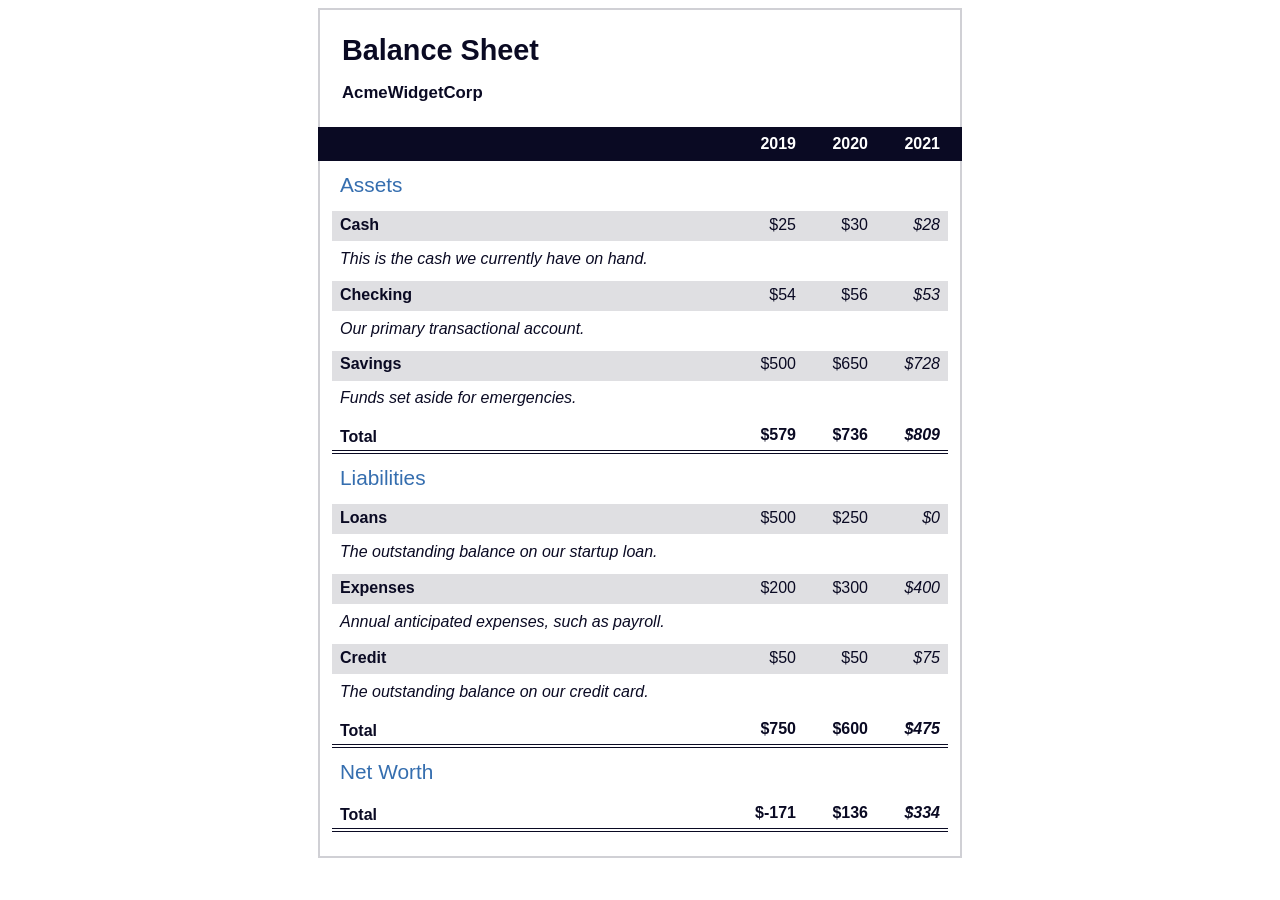
<file: Frontend/BalanceSheet/index.html>
<!DOCTYPE html>
<html lang="en">
  <head>
    <meta charset="UTF-8" />
    <meta name="viewport" content="width=device-width, initial-scale=1.0" />
    <title>Balance Sheet</title>
    <link rel="stylesheet" href="./styles.css" />
  </head>
  <body>
    <main>
      <section>
        <h1>
          <span class="flex">
            <span>AcmeWidgetCorp</span>
            <span>Balance Sheet</span>
          </span>
        </h1>
        <div id="years" aria-hidden="true">
          <span class="year">2019</span>
          <span class="year">2020</span>
          <span class="year">2021</span>
        </div>
        <div class="table-wrap">
          <table>
            <caption>
              Assets
            </caption>
            <thead>
              <tr>
                <td></td>
                <th><span class="sr-only year">2019</span></th>
                <th><span class="sr-only year">2020</span></th>
                <th class="current"><span class="sr-only year">2021</span></th>
              </tr>
            </thead>
            <tbody>
              <tr class="data">
                <th>Cash <span class="description">This is the cash we currently have on hand.</span></th>
                <td>$25</td>
                <td>$30</td>
                <td class="current">$28</td>
              </tr>
              <tr class="data">
                <th>Checking <span class="description">Our primary transactional account.</span></th>
                <td>$54</td>
                <td>$56</td>
                <td class="current">$53</td>
              </tr>
              <tr class="data">
                <th>Savings <span class="description">Funds set aside for emergencies.</span></th>
                <td>$500</td>
                <td>$650</td>
                <td class="current">$728</td>
              </tr>
              <tr class="total">
                <th>Total <span class="sr-only">Assets</span></th>
                <td>$579</td>
                <td>$736</td>
                <td class="current">$809</td>
              </tr>
            </tbody>
          </table>
          <table>
            <caption>
              Liabilities
            </caption>
            <thead>
              <tr>
                <td></td>
                <th><span class="sr-only">2019</span></th>
                <th><span class="sr-only">2020</span></th>
                <th><span class="sr-only">2021</span></th>
              </tr>
            </thead>
            <tbody>
              <tr class="data">
                <th>Loans <span class="description">The outstanding balance on our startup loan.</span></th>
                <td>$500</td>
                <td>$250</td>
                <td class="current">$0</td>
              </tr>
              <tr class="data">
                <th>Expenses <span class="description">Annual anticipated expenses, such as payroll.</span></th>
                <td>$200</td>
                <td>$300</td>
                <td class="current">$400</td>
              </tr>
              <tr class="data">
                <th>Credit <span class="description">The outstanding balance on our credit card.</span></th>
                <td>$50</td>
                <td>$50</td>
                <td class="current">$75</td>
              </tr>
              <tr class="total">
                <th>Total <span class="sr-only">Liabilities</span></th>
                <td>$750</td>
                <td>$600</td>
                <td class="current">$475</td>
              </tr>
            </tbody>
          </table>
          <table>
            <caption>
              Net Worth
            </caption>
            <thead>
              <tr>
                <td></td>
                <th><span class="sr-only">2019</span></th>
                <th><span class="sr-only">2020</span></th>
                <th><span class="sr-only">2021</span></th>
              </tr>
            </thead>
            <tbody>
              <tr class="total">
                <th>Total <span class="sr-only">Net Worth</span></th>
                <td>$-171</td>
                <td>$136</td>
                <td class="current">$334</td>
              </tr>
            </tbody>
          </table>
        </div>
      </section>
    </main>
  </body>
</html>
</file>
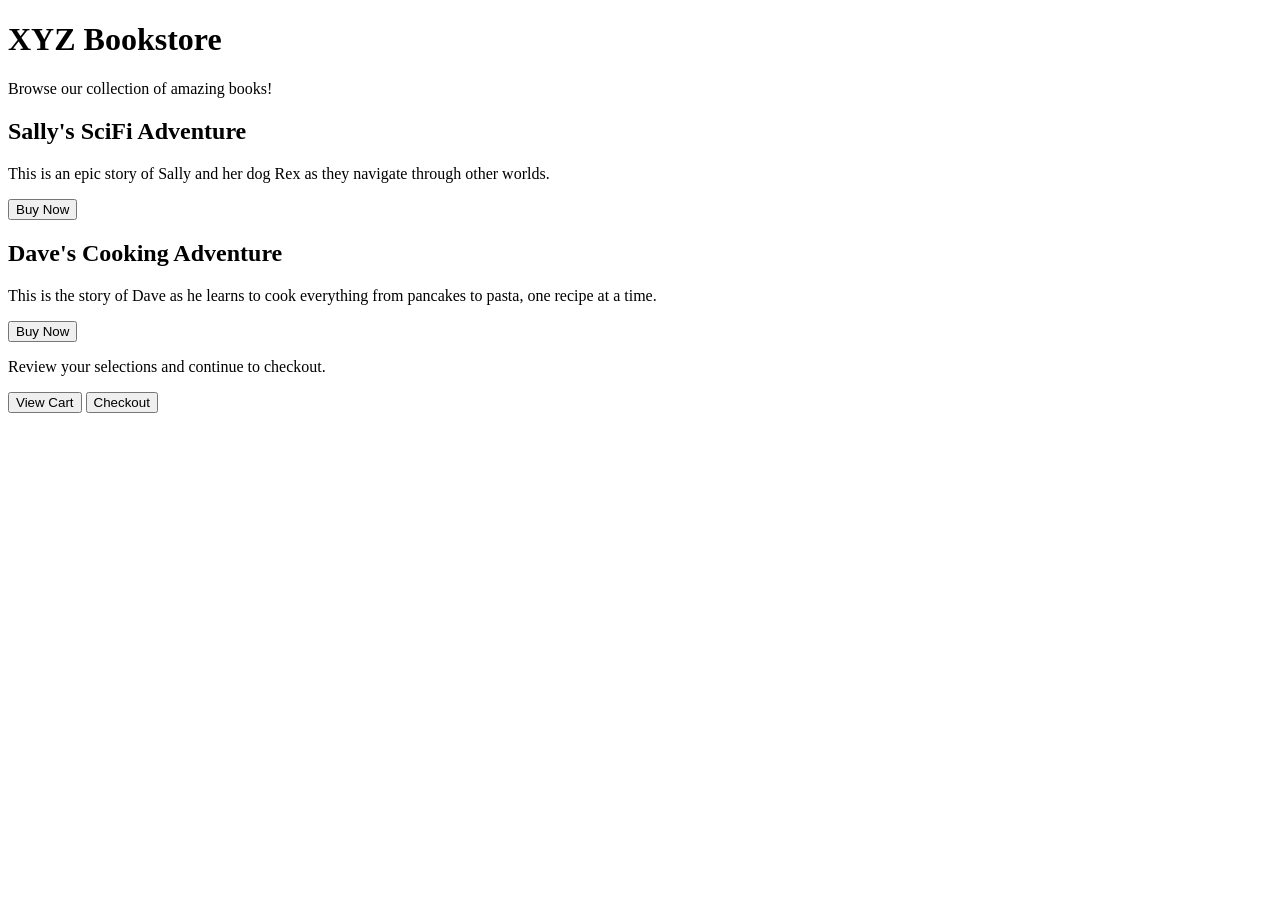
<file: frontend/fCC/index.html>
<!DOCTYPE html>
<html lang="en">
<head>
  <meta charset="UTF-8" />
  <title>XYZ Bookstore Page</title>
</head>

<body>
  <h1>XYZ Bookstore</h1>
  <p>Browse our collection of amazing books!</p>
  
  <div class="card-container">
    <div class="card" id="sally-adventure-book">
      <h2>Sally's SciFi Adventure</h2>
      <p>This is an epic story of Sally and her dog Rex as they navigate through other worlds.</p>
      <button class="btn">Buy Now</button>
    </div>
    
    <div class="card" id="dave-cooking-book">
      <h2>Dave's Cooking Adventure</h2>
      <p>This is the story of Dave as he learns to cook everything from pancakes to pasta, one recipe at a time.</p>
      <button class="btn">Buy Now</button>
    </div>
  </div>
  
  <p>Review your selections and continue to checkout.</p>
  
  <div class="btn-container">
  <button id="view-cart-btn" Class="btn">View Cart</button>
  <button id="checkout-btn" Class="btn">Checkout</button>
  </div>
</body>

</html>
</file>
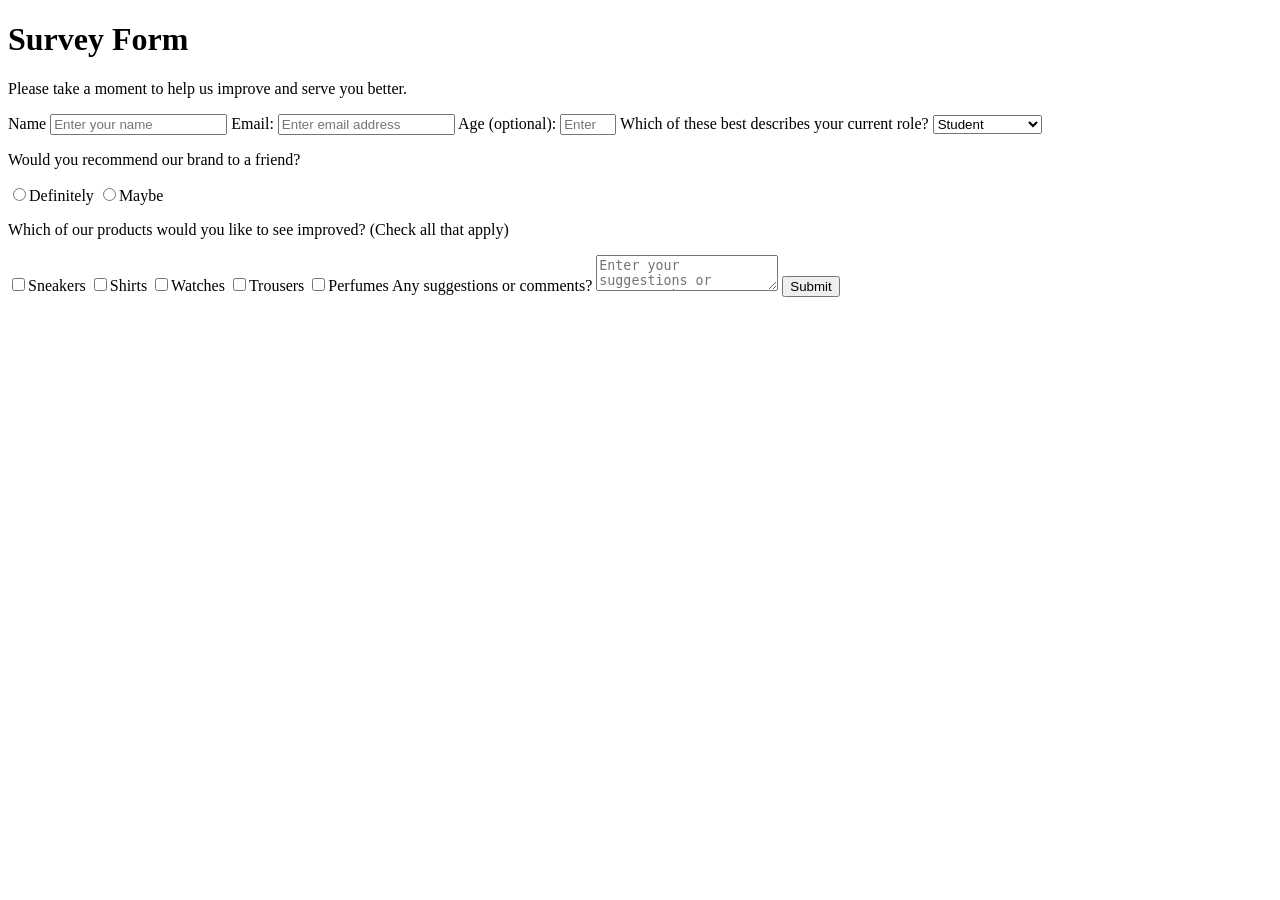
<file: html/surveryform/index.html>
<!DOCTYPE html>
<html lang="en">
  <head>
    <meta charset="UTF-8" />
    <title>Survey Form</title>
  </head>

  <body>
    <h1 id="title">Survey Form</h1>
    <p id="description">Please take a moment to help us improve and serve you better.</p>
    <form id="survey-form">
    <label id="name-label" for="name">Name</label>
    <input id="name" type="text" placeholder="Enter your name" required>
    <label id="email-label" for="email">Email:</label>
    <input id="email" type="email" placeholder="Enter email address" required>
    <label id="number-label" for="number">Age (optional):</label>
    <input id="number" type="number" min="01" max="999" placeholder="Enter your age">
    <label for="dropdown">Which of these best describes your current role?</label>
    <select id="dropdown">
      <option value="student">Student</option>
      <option value="unemployed">Unemployed</option>
      <option value="self-employed">Self-Employed</option>
      <option value="employed">Employed</option>
      </select>
      <p>Would you recommend our brand to a friend?</p>
      <label>
        <input type="radio" name="recommend" value="definitely">Definitely
          </label>
          <label>
            <input type="radio" name="recommend" value="maybe">Maybe
            </label>
            <p>Which of our products would you like to see improved? (Check all that apply)</p>
            <label>
              <input type="checkbox" value="sneakers">Sneakers
              </label>
              <label>
                <input type="checkbox" value="shirts">Shirts
                </label>
              <label>
                <input type="checkbox" value="watches">Watches
                </label>
                <label>
                  <input type="checkbox" value="trousers">Trousers
                  </label>
                  <label>
                    <input type="checkbox" value="perfumes">Perfumes
                    </label>
        <label for="comments">Any suggestions or comments?</label>
        <textarea id="comments" placeholder="Enter your suggestions or comments here."></textarea>
        <button id="submit" type="submit">Submit</submit>
              

  </body>
</html>
</file>
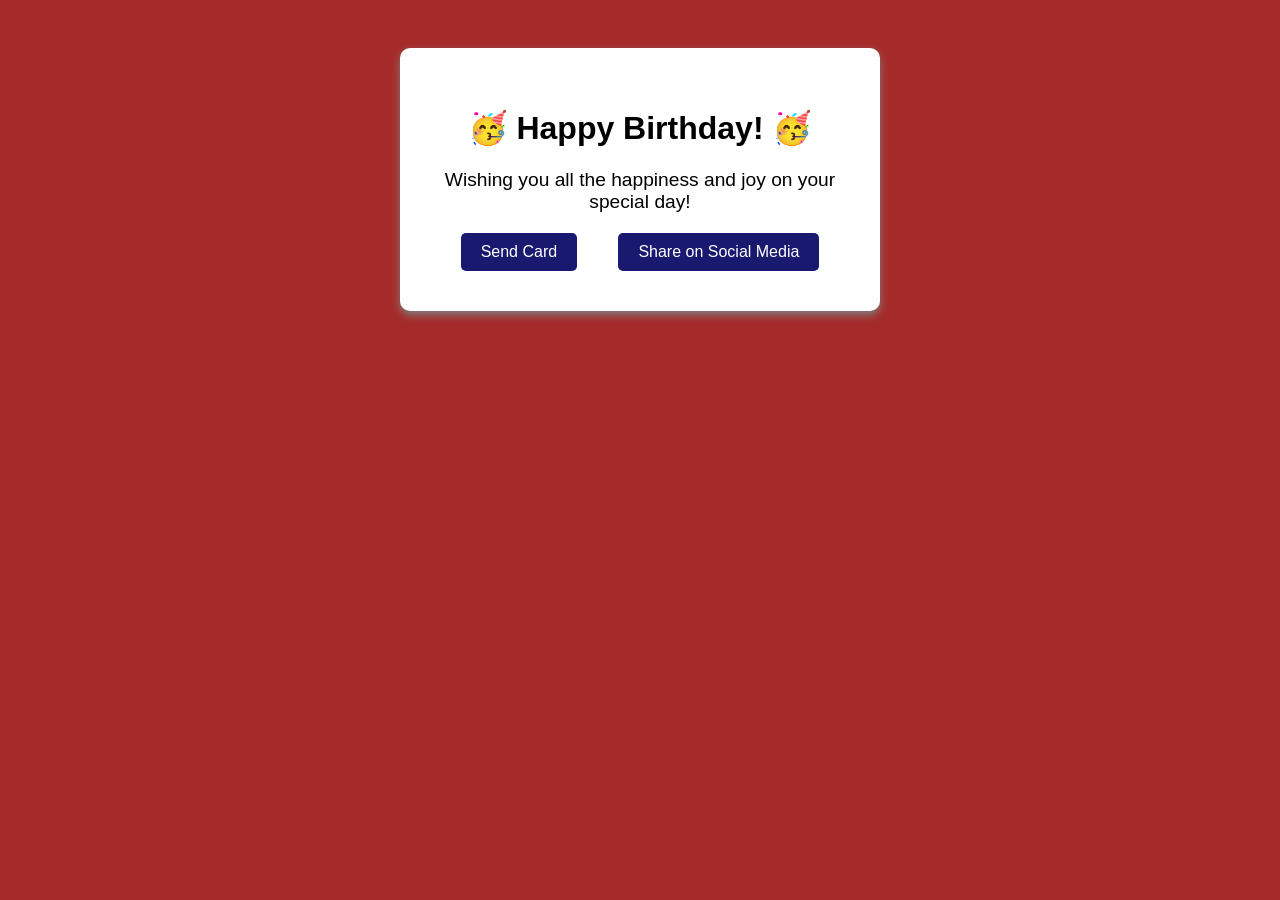
<file: frontend/fCC/BirthdayCard/index.html>
<!DOCTYPE html>
<html lang="en">
  <head>
    <meta charset="utf-8">
    <meta name="viewport" content="width=device-width, initial-scale=1.0">
    <title>Greeting Card</title>
    <link href="styles.css" rel="stylesheet">
  </head>
  <body>
    <div class="card" id="greeting-card">
      <h1>Happy Birthday!</h1>
      <p class="message">
        Wishing you all the happiness and joy on your special day!
      </p>
      <div class="card-links">
        <a href="#send" class="send-link">Send Card</a>
        <a href="#share" class="share-link">Share on Social Media</a>
      </div>
    </div>
    <section id="send">
      <h2>Sending your card...</h2>
      <p>Card successfully sent to your recipient!</p>
    </section>
    <section id="share">
      <h2>Sharing your card...</h2>
      <p>Your card was shared on social media!</p>
    </section>
  </body>
</html>
</file>
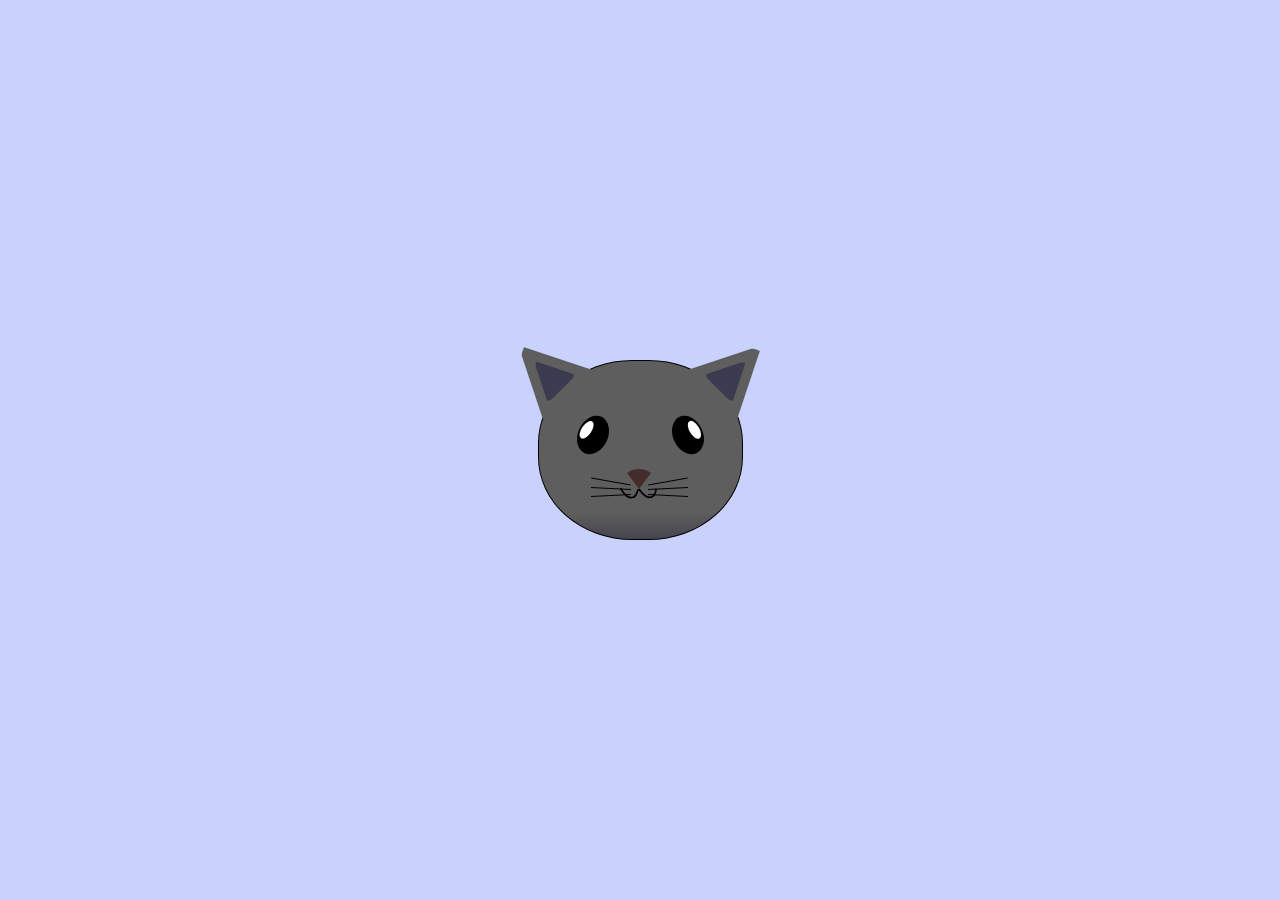
<file: frontend/fCC/CatPainting/index.html>
<!DOCTYPE html>
<html lang="en">
<head>
  <meta charset="UTF-8">
  <title>fCC Cat Painting</title>
  <link rel="stylesheet" href="./styles.css">
</head>
<body>
  <main>
    <div class="cat-head">
      <div class="cat-ears">
        <div class="cat-left-ear">
          <div class="cat-left-inner-ear"></div>
        </div>
        <div class="cat-right-ear">
          <div class="cat-right-inner-ear"></div>
        </div>
      </div>

      <div class="cat-eyes">
        <div class="cat-left-eye">
          <div class="cat-left-inner-eye"></div>
        </div>
        <div class="cat-right-eye">
          <div class="cat-right-inner-eye"></div>
        </div>
      </div>
      
      <div class="cat-nose"></div>

      <div class="cat-mouth">
        <div class="cat-mouth-line-left"></div>
        <div class="cat-mouth-line-right"></div>
      </div>

      <div class="cat-whiskers">
        <div class="cat-whiskers-left">
          <div class="cat-whisker-left-top"></div>
          <div class="cat-whisker-left-middle"></div>
          <div class="cat-whisker-left-bottom"></div>
        </div>
        <div class="cat-whiskers-right">
          <div class="cat-whisker-right-top"></div>
          <div class="cat-whisker-right-middle"></div>
          <div class="cat-whisker-right-bottom"></div>
        </div>
      </div>
    </div>
  </main>
</body>
</html>
</file>
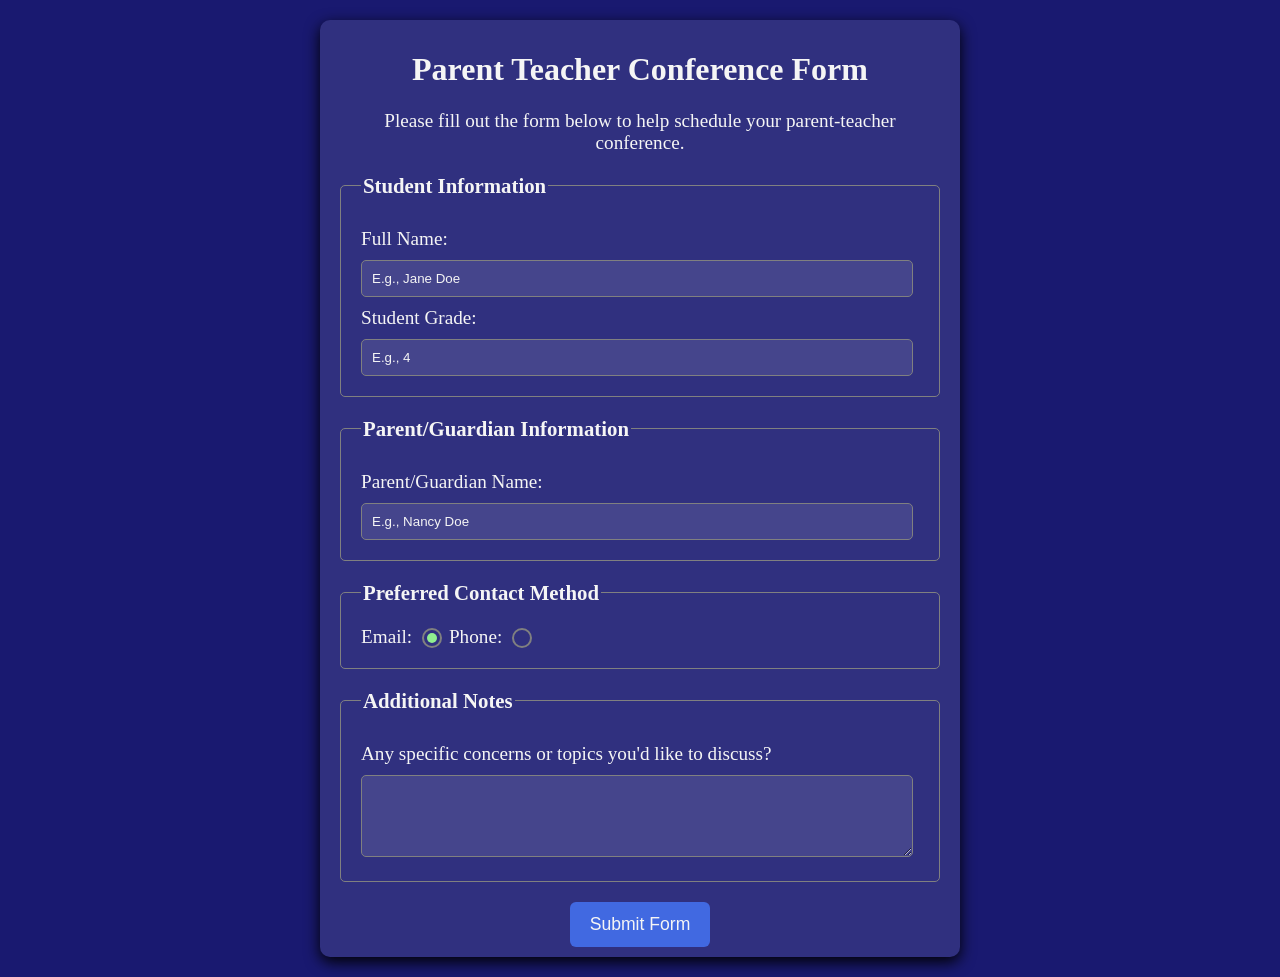
<file: frontend/fCC/ConferenceForm/index.html>
<!DOCTYPE html>
<html lang="en">
  <head>
    <meta charset="utf-8">
    <meta name="viewport" content="width=device-width, initial-scale=1.0">
    <title>Parent Teacher Conference Form</title>
    <link rel="stylesheet" href="./styles.css" />
  </head>
  <body>
  <main class="container">
    <h1 class="title center">Parent Teacher Conference Form</h1>
    <p class="description center">Please fill out the form below to help schedule your parent-teacher conference.</p>

     <form>
        <fieldset>
          <legend>Student Information</legend>
          <label for="student-name">Full Name: </label>
          <input
            type="text"
            name="student-name"
            id="student-name"
            required
            placeholder="E.g., Jane Doe"
          />

          <label for="grade">Student Grade: </label>
          <input
            type="number"
            name="grade"
            id="grade"
            required
            placeholder="E.g., 4"
          />
        </fieldset>
        
        <fieldset>
          <legend>Parent/Guardian Information</legend>
          <label for="parent-name">Parent/Guardian Name: </label>
          <input
            type="text"
            name="parent-name"
            id="parent-name"
            required
            placeholder="E.g., Nancy Doe"
          />
        </fieldset>

        <fieldset>
          <legend>Preferred Contact Method</legend>
          <label class="contact-method" for="email">Email: </label>
          <input
            id="email"
            class="contact-method-radio-btn"
            type="radio"
            name="contact-method"
            value="email"
            checked
          />

          <label class="contact-method" for="phone">Phone: </label>
          <input
            id="phone"
            class="contact-method-radio-btn"
            type="radio"
            name="contact-method"
            value="phone"
          />
        </fieldset>

        <fieldset>
          <legend>Additional Notes</legend>
          <label for="notes"
            >Any specific concerns or topics you'd like to discuss?</label
          >
          <textarea id="notes" name="notes" rows="4" cols="50"></textarea>
        </fieldset>

        <button class="submit-btn" type="submit">Submit Form</button>
      </form>
  </main>
  </body>
</html>
</file>
<file: Frontend/BalanceSheet/styles.css>
span[class~="sr-only"] {
  border: 0 !important;
  clip: rect(1px, 1px, 1px, 1px) !important;
  clip-path: inset(50%) !important;
  height: 1px !important;
  width: 1px !important;
  position: absolute !important;
  overflow: hidden !important;
  white-space: nowrap !important;
  padding: 0 !important;
  margin: -1px !important;
}

html {
  box-sizing: border-box;
}

body {
  font-family: sans-serif;
  color: #0a0a23;
}

h1 {
  max-width: 37.25rem;
  margin: 0 auto;
  padding: 1.5rem 1.25rem;
}

h1 .flex {
  display: flex;
  flex-direction: column-reverse;
  gap: 1rem;
}

h1 .flex span:first-of-type {
  font-size: 0.7em;
}

h1 .flex span:last-of-type {
  font-size: 1.2em;
}

section {
  max-width: 40rem;
  margin: 0 auto;
  border: 2px solid #d0d0d5;
}

#years {
  display: flex;
  justify-content: flex-end;
  position: sticky;
  z-index: 999;
  top: 0;
  background: #0a0a23;
  color: #fff;
  padding: 0.5rem calc(1.25rem + 2px) 0.5rem 0;
  margin: 0 -2px;
}

#years span[class] {
  font-weight: bold;
  width: 4.5rem;
  text-align: right;
}

.table-wrap {
  padding: 0 0.75rem 1.5rem 0.75rem;
}

table {
  border-collapse: collapse;
  border: 0;
  width: 100%;
  position: relative;
  margin-top: 3rem;
}

table caption {
  color: #356eaf;
  font-size: 1.3em;
  font-weight: normal;
  position: absolute;
  top: -2.25rem;
  left: 0.5rem;
}

tbody td {
  width: 4rem;
}

tbody th {
  width: calc(100% - 12rem);
}

tr[class="total"] {
  border-bottom: 4px double #0a0a23;
  font-weight: bold;
}

tr[class="total"] th {
  text-align: left;
  padding: 0.5rem 0 0.25rem 0.5rem;
}

tr.total td {
  text-align: right;
  padding: 0 0.25rem;
}

tr.total td:nth-of-type(3) {
  padding-right: 0.5rem;
}

tr.total:hover {
  background-color: #99c9ff;
}

td.current {
  font-style: italic;
}

tr.data {
  background-image: linear-gradient(to bottom, #dfdfe2 1.845rem, white 1.845rem);
}

tr.data th {
  text-align: left;
  padding-top: 0.3rem;
  padding-left: 0.5rem;
}

tr.data th .description {
  display: block;
  font-weight: normal;
  font-style: italic;
  padding: 1rem 0 0.75rem;
  margin-right: -13.5rem;
}

tr.data td {
  vertical-align: top;
  padding: 0.3rem 0.25rem 0;
  text-align: right;
}

tr.data td:last-of-type {
  padding-right: 0.5rem;
}
</file>
<file: frontend/fCC/BirthdayCard/styles.css>
body {
  font-family: Arial, sans-serif;
  padding: 40px;
  text-align: center;
  background-color: brown;
}

.card {
  background-color: white;
  max-width: 400px;
  padding: 40px;
  margin: 0 auto;
  border-radius: 10px;
  box-shadow: 0 4px 8px gray;
  transition: transform 0.3s, background-color 0.3s ease
}

.card:hover {
  background-color: khaki;
  transform: scale(1.1);
}

h1::before {
  content: "🥳 ";
}

h1::after {
  content: " 🥳";
}

.message {
  font-size: 1.2em;
  margin-bottom: 20px;
}

.card-links {
  margin-top: 20px;
  display: flex;
  justify-content: space-around;
}

.card-links a {
  text-decoration: none;
  font-size: 1em;
  padding: 10px 20px;
  border-radius: 5px;
  color: white;
  background-color: midnightblue;
  transition: background-color 0.3s ease;
}

.card-links a:hover {
  background-color: orangered;
}

.card-links a:active {
  background-color: midnightblue;
}

.card-links a:focus {
  outline: 2px solid yellow;
}

.card-links a:visited {
  color: crimson;
}

section {
  margin: 20px auto;
  max-width: 600px;
  background-color: whitesmoke;
  padding: 20px;
  border-radius: 10px;
display: none;  
}

section:hover{
  transform: skewX(10deg);
}

section:target {
  display: block;
}
</file>
<file: frontend/fCC/CatPainting/styles.css>
* {
  box-sizing: border-box;
}

body {
  background-color: #c9d2fc;
}

.cat-head {
  position: absolute;
  right: 0;
  left: 0;
  top: 0;
  bottom: 0;
  margin: auto;
  background: linear-gradient(#5e5e5e 85%, #45454f 100%);
  width: 205px;
  height: 180px;
  border: 1px solid #000;
  border-radius: 46%;
}

.cat-left-ear {
  position: absolute;
  top: -26px;
  left: -31px;
  z-index: 1;
  border-top-left-radius: 90px;
  border-top-right-radius: 10px;
  transform: rotate(-45deg);
  border-left: 35px solid transparent;
  border-right: 35px solid transparent;
  border-bottom: 70px solid #5e5e5e;
}

.cat-right-ear {
  position: absolute;
  top: -26px;
  left: 163px;
  z-index: 1;
  transform: rotate(45deg);
  border-top-left-radius: 90px;
  border-top-right-radius: 10px;
  border-left: 35px solid transparent;
  border-right: 35px solid transparent;
  border-bottom: 70px solid #5e5e5e;
}

.cat-left-inner-ear {
  position: absolute;
  top: 22px;
  left: -20px;
  border-top-left-radius: 90px;
  border-top-right-radius: 10px;
  border-bottom-right-radius: 40%;
  border-bottom-left-radius: 40%;
  border-left: 20px solid transparent;
  border-right: 20px solid transparent;
  border-bottom: 40px solid #3b3b4f;
}

.cat-right-inner-ear {
  position: absolute;
  top: 22px;
  left: -20px;
  border-top-left-radius: 90px;
  border-top-right-radius: 10px;
  border-bottom-right-radius: 40%;
  border-bottom-left-radius: 40%;
  border-left: 20px solid transparent;
  border-right: 20px solid transparent;
  border-bottom: 40px solid #3b3b4f;
}

.cat-left-eye {
  position: absolute;
  top: 54px;
  left: 39px;
  border-radius: 60%;
  transform: rotate(25deg);
  width: 30px;
  height: 40px;
  background-color: #000;
}

.cat-right-eye {
  position: absolute;
  top: 54px;
  left: 134px;
  border-radius: 60%;
  transform: rotate(-25deg);
  width: 30px;
  height: 40px;
  background-color: #000;
}

.cat-left-inner-eye {
  position: absolute;
  top: 8px;
  left: 2px;
  width: 10px;
  height: 20px;
  transform: rotate(10deg);
  background-color: #fff;
  border-radius: 60%;
}

.cat-right-inner-eye {
  position: absolute;
  top: 8px;
  left: 18px;
  transform: rotate(-5deg);
  width: 10px;
  height: 20px;
  background-color: #fff;
  border-radius: 60%;
}

.cat-nose {
  position: absolute;
  top: 108px;
  left: 85px;
  border-top-left-radius: 50%;
  border-bottom-right-radius: 50%;
  border-bottom-left-radius: 50%;
  transform: rotate(180deg);
  border-left: 15px solid transparent;
  border-right: 15px solid transparent;
  border-bottom: 20px solid #442c2c;
}

.cat-mouth div {
  width: 30px;
  height: 50px;
  border: 2px solid #000;
  border-radius: 190%/190px 150px 0 0;
  border-color: black transparent transparent transparent;
}

.cat-mouth-line-left {
  position: absolute;
  top: 88px;
  left: 74px;
  transform: rotate(170deg);
}

.cat-mouth-line-right {
  position: absolute;
  top: 88px;
  left: 91px;
  transform: rotate(165deg);
}

.cat-whiskers-left div {
  width: 40px;
  height: 1px;
  background-color: #000;
}

.cat-whiskers-right div {
  width: 40px;
  height: 1px;
  background-color: #000;
}

.cat-whisker-left-top {
  position: absolute;
  top: 120px;
  left: 52px;
  transform: rotate(10deg);
}

.cat-whisker-left-middle {
  position: absolute;
  top: 127px;
  left: 52px;
  transform: rotate(3deg);
}

.cat-whisker-left-bottom {
  position: absolute;
  top: 134px;
  left: 52px;
  transform: rotate(-3deg);
}

.cat-whisker-right-top {
  position: absolute;
  top: 120px;
  left: 109px;
  transform: rotate(-10deg);
}

.cat-whisker-right-middle {
  position: absolute;
  top: 127px;
  left: 109px;
  transform: rotate(-3deg);
}

.cat-whisker-right-bottom {
  position: absolute;
  top: 134px;
  left: 109px;
  transform: rotate(3deg);
}
</file>
<file: frontend/fCC/ConferenceForm/styles.css>
body {
  background-color: MidnightBlue;
  color: whitesmoke;
}

.container {
    background-color: #ffffff1a;
    width: 80%;
    max-width: 600px;
    border-radius: 10px;
    margin: 20px auto;
    padding: 10px 20px;
    box-shadow: 0 5px 15px black;  
}

.center {
  text-align: center;
}

.description {
  font-size: 1.2rem;
}

fieldset {
  border: 1px solid gray;
  border-radius: 5px;
  margin: 20px 0;
  padding: 20px;
}

fieldset legend {
  font-size: 1.3rem;
  font-weight: 600;
}

label {
  font-size: 1.2rem;
}

label:not(.contact-method) {
  display: block;
  margin: 10px 0;
}

input:not(.contact-method-radio-btn),
textarea {
  background-color: #ffffff1a;
  width: 95%;
  border: 1px solid gray;
  border-radius: 5px;
  padding: 10px;
}

input,
input::placeholder,
textarea {
  color: whitesmoke;
}


.contact-method-radio-btn {
  appearance: none;
  width: 20px;
  height: 20px;
  border-radius: 50%;
  border: 2px solid gray;
  vertical-align: bottom;
}

.contact-method-radio-btn::before {
  display: block;
  content: " ";
  width: 10px;
  height: 10px;
  border-radius: 50%;
  transform: translate(3px, 3px) scale(0);
  transition: all 0.3s ease-in;
}

.contact-method-radio-btn:checked::before {
  transform: translate(3px, 3px) scale(1);
  background-color: lightgreen;
}

.submit-btn {
  cursor: pointer;
  background-color: royalblue;
  color: whitesmoke;
  border: none;
  border-radius: 6px;
  padding: 12px 20px;
  font-size: 1.1rem;
  display: block;
  margin: auto;
}

.submit-btn:hover {
  background-color: midnightblue;
}
</file>
